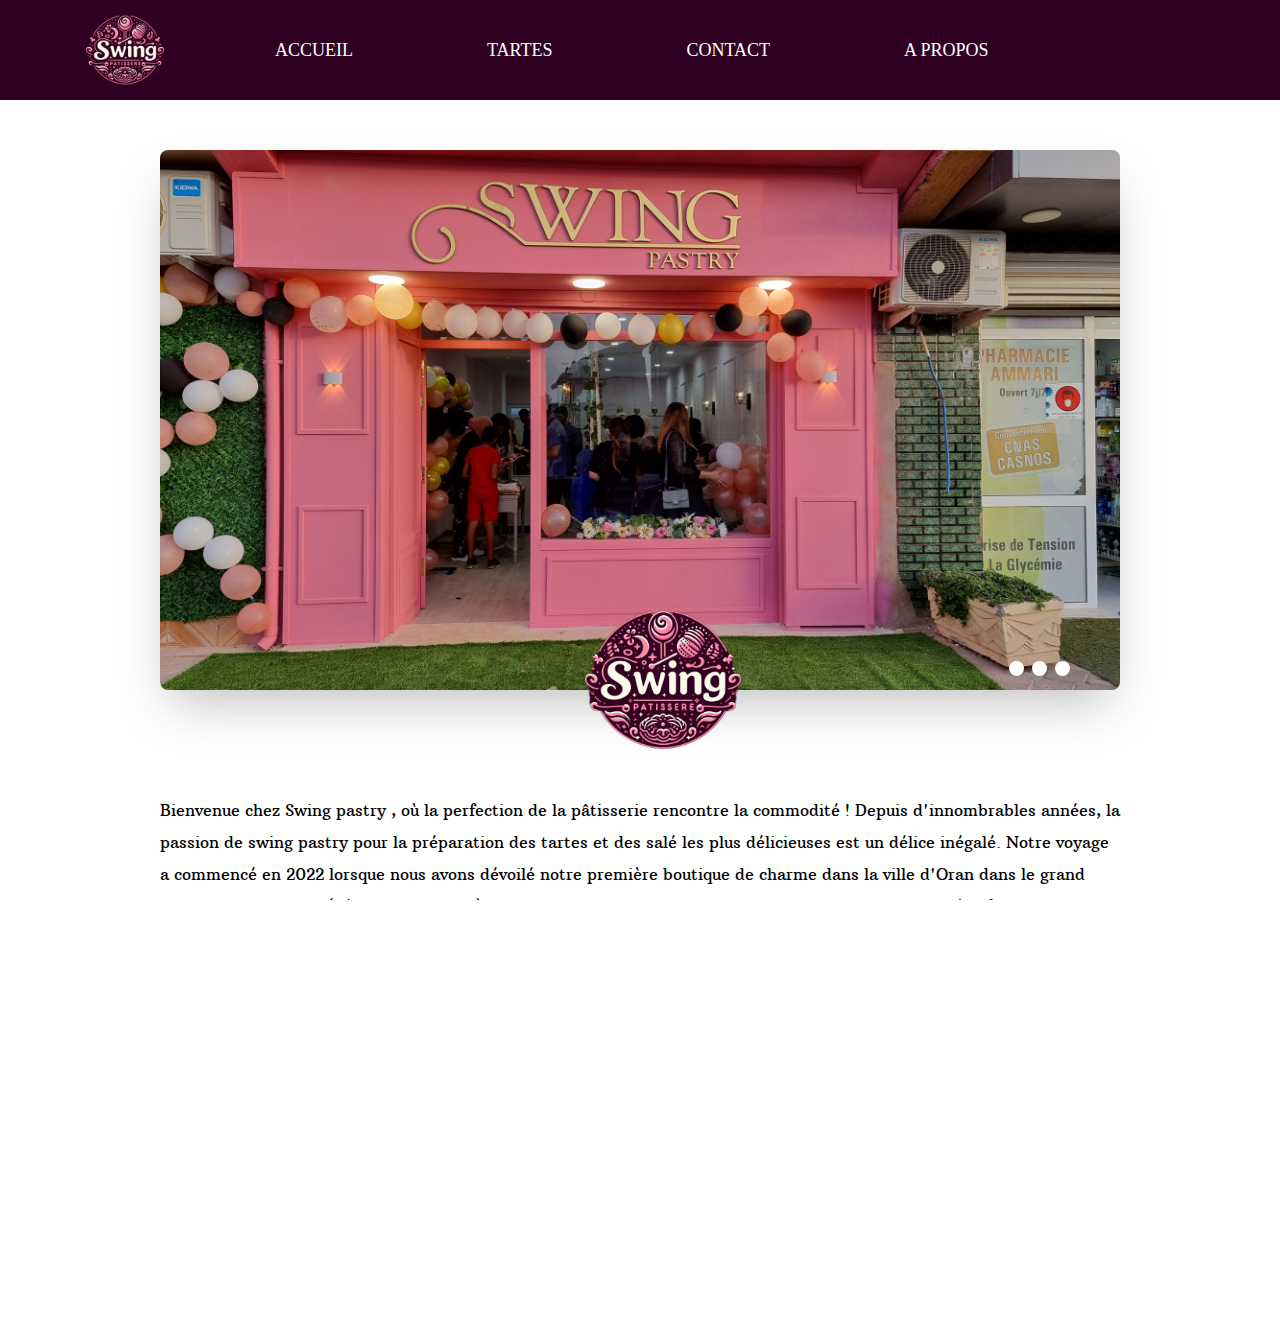
<file: index.html>
<!DOCTYPE html>
<html lang="en">
  <head>
    <meta charset="UTF-8" />
    <meta name="viewport" content="width=device-width, initial-scale=1.0" />
    <title>Swing Patiseerie</title>
    <link rel="icon" href="/Images/header_logo.png">
    <link rel="stylesheet" href="index.css" />
    <link rel="stylesheet" href="/Shared/header.css" />

  </head>
  <body>
    <header id="main-header">
      <img id="swing-logo" src="Images/logo.png" alt="Swing Logo" />
      <nav>
        <ul class="nav-list">
          <li><a href="/index.html" id="homelink">ACCUEIL</a></li>
          <li><a href="/Pages/Pie/pie.html" id="pielink">TARTES</a></li>
          <li>
            <a href="/Pages/Contact/contact.html" id="contactlink">CONTACT</a>
          </li>
          <li><a href="/Pages/About/about.html" id="aboutlink">A PROPOS</a></li>
        </ul>
      </nav>
    </header>
    <section class="carousel">
      <div id="slider">
        <img
          id="slide1"
          src="Images/home_images/carousel01.jpg"
          alt="Birthday cake"
        />
        <img
          id="slide2"
          src="Images/home_images/carousel02.jpg"
          alt="Birthday cake"
        />
        <img
          id="slide3"
          src="Images/home_images/carousel03.jpg"
          alt="Birthday cake"
        />
        <div id="slider-nav">
          <a href="#slide1"></a>
          <a href="#slide2"></a>
          <a href="#slide3"></a>
        </div>
      </div>
    </section>
    <img id="logo" src="Images/logo.png" alt="Swing logo">
    <p id="main-paragraph">
      Bienvenue chez Swing pastry , où la perfection de la pâtisserie
      rencontre la commodité ! Depuis d'innombrables années, la passion de
      swing pastry pour la préparation des tartes et des salé les plus
      délicieuses est un délice inégalé. Notre voyage a commencé en 2022
      lorsque nous avons dévoilé notre première boutique de charme dans la
      ville d'Oran dans le grand boulevard de belgaid (désormais ouverte),
      C'est ici que nos tartes ont conquis les cœurs pour la première fois et
      les papilles gustatives des gens des quatre coins du monde, des
      délicieux gâteaux moelleux aux cheesecakes paradisiaques et aux tartes
      aux citron aux épices alléchantes et des tarte d anniversaire pour tous
      les age et aux différent goûts ainsi des salé aux thon et a la viande .
      L'extraordinaire succès de notre magasin n'est rien d'autre qu'un conte
      de fée culinaire. Alors que la demande pour les créations divines de
      swing pastry montait en flèche, une étape incroyable a été franchie fin
      2023 grace a vous notre aimable clientèle, lorsque nous sommes fiers de
      vendre un nombre incroyable de tartes gateau et salé chaque jour !
      L'amour et le soutien que nous avons reçus de notre communauté toujours
      croissante nous ont inspiré à explorer de nouvelles possibilités. En
      réponse aux nombreuses demandes sincères des amateurs de tartes du monde
      entier, nous savions que le moment était venu de proposer nos
      délicieuses friandises à votre porte. Ainsi, que cette année 2024 on a
      décidé de vous faire une grande surprise créer notre site en ligne , un
      havre virtuel où vous pouvez désormais savourer le plaisir de commander
      nos délicieuses tartes gâteaux et salé le confort de votre foyer, peu
      importe où vous résidez dans le monde. Qu’est-ce qui nous distingue,
      demandez-vous ? Chez Swing pastry, nous croyons qu'il est important
      d'utiliser uniquement les meilleurs ingrédients triés sur le volet pour
      créer chaque chef-d'œuvre. NOTRE OBJECTIF ET VÔTRE SATISFACTION SOYEZ
      LES BIENVENUE CHEZ SWING PASTRY .
    </p>
  </body>
</html>
</file>
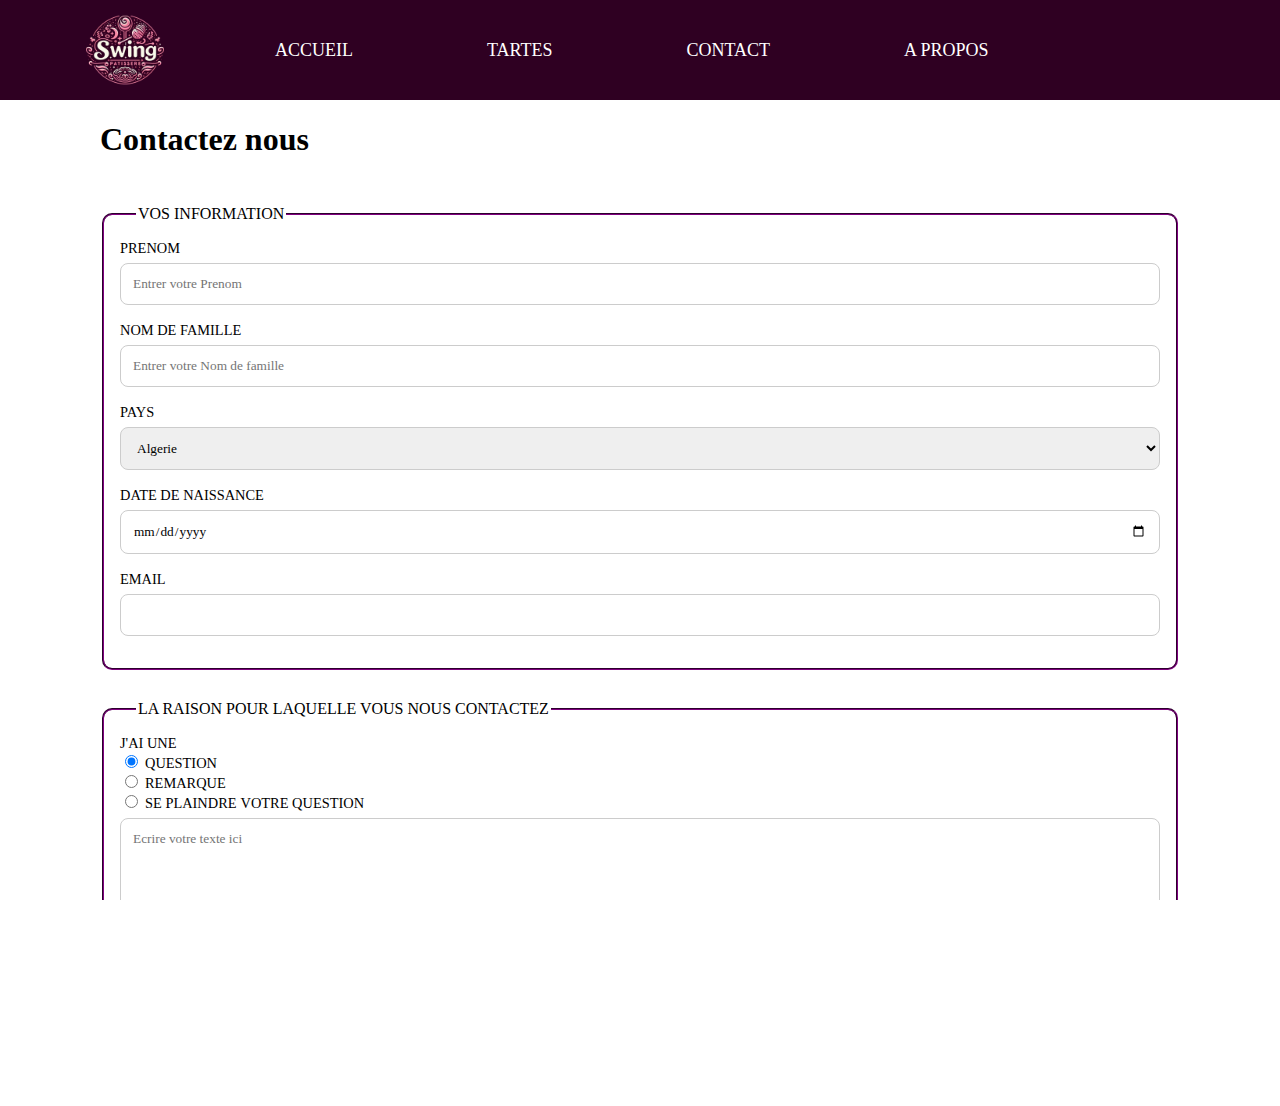
<file: Pages/Contact/contact.html>
<!DOCTYPE html>
<html lang="en">
  <head>
    <meta charset="UTF-8" />
    <meta name="viewport" content="width=device-width, initial-scale=1.0" />
    <title>Swing Contact</title>
    <link rel="stylesheet" href="/Shared/header.css" />
    <link rel="stylesheet" href="contact.css" />
  </head>

  <body>
    <header id="main-header">
      <img id="swing-logo" src="/Images/logo.png" alt="Swing Logo" />
      <nav>
        <ul class="nav-list">
          <li><a href="/index.html" id="homelink">ACCUEIL</a></li>
          <li><a href="/Pages/Pie/pie.html" id="pielink">TARTES</a></li>
          <li>
            <a href="/Pages/Contact/contact.html" id="contactlink">CONTACT</a>
          </li>
          <li><a href="/Pages/About/about.html" id="aboutlink">A PROPOS</a></li>
        </ul>
      </nav>
    </header>
    <main id="main">
      <h1>Contactez nous</h1>
      <form action="contact.html" method="post" id="contactForm">
        <fieldset>
          <legend>vos information</legend>
          <label for="Prenom">Prenom</label>
          <input
            type="text"
            id="Prenom"
            name="Prenom"
            placeholder="Entrer votre Prenom"
          />
          <label for="Nom de famille">Nom de famille</label>
          <input
            type="text"
            id="Nom de famille"
            name="Nom de famille"
            placeholder="Entrer votre Nom de famille"
          />
          <label for="Pays">Pays</label>
          <select id="Pays" name="Pays">
            <option value="Algerie">Algerie</option>
            <option value="France">France</option>
            <option value="Usa">Usa</option>
          </select>

          <label for="Date de naissance">Date de naissance</label>
          <input type="date" id="Date de naissance" name="Date de naissance" />

          <label for="email">Email</label>
          <input type="email" id="email" name="email" />
        </fieldset>
        <fieldset>
          <legend>La raison pour laquelle vous nous contactez</legend>
          <label>J'ai une</label><br />
          <input
            type="radio"
            id="question"
            name="La raison pour laquelle vous nous contactez"
            value="Question"
            checked
          />
          <label for="Question">Question</label><br />
          <input
            type="radio"
            id="Remarque"
            name="La raison pour laquelle vous nous contactez"
            value="Remarque"
          />
          <label for="Remarque">Remarque</label><br />
          <input
            type="radio"
            id="complaint"
            name="La raison pour laquelle vous nous contactez"
            value="Se plaindre"
          />
          <label for="Se plaindre">Se plaindre</label>
          <label for="question">votre question</label>
          <textarea
            id="question"
            name="question"
            placeholder="Ecrire votre texte ici"
            style="height: 150px"
          ></textarea>
        </fieldset>
        <input type="submit" value="Soumettre" />
      </form>
    </main>
    <script>
      function getData(form) {
          var formData = new FormData(form);
          var data = '';

          for (var pair of formData.entries()) {
              data += pair[0] + ": " + pair[1] + "\n";
          }

          alert(data);

      }

      document.getElementById("contactForm").addEventListener("submit", function (e) {
          e.preventDefault();
          getData(e.target);
      });

  </script>
  </body>
</html>
</file>
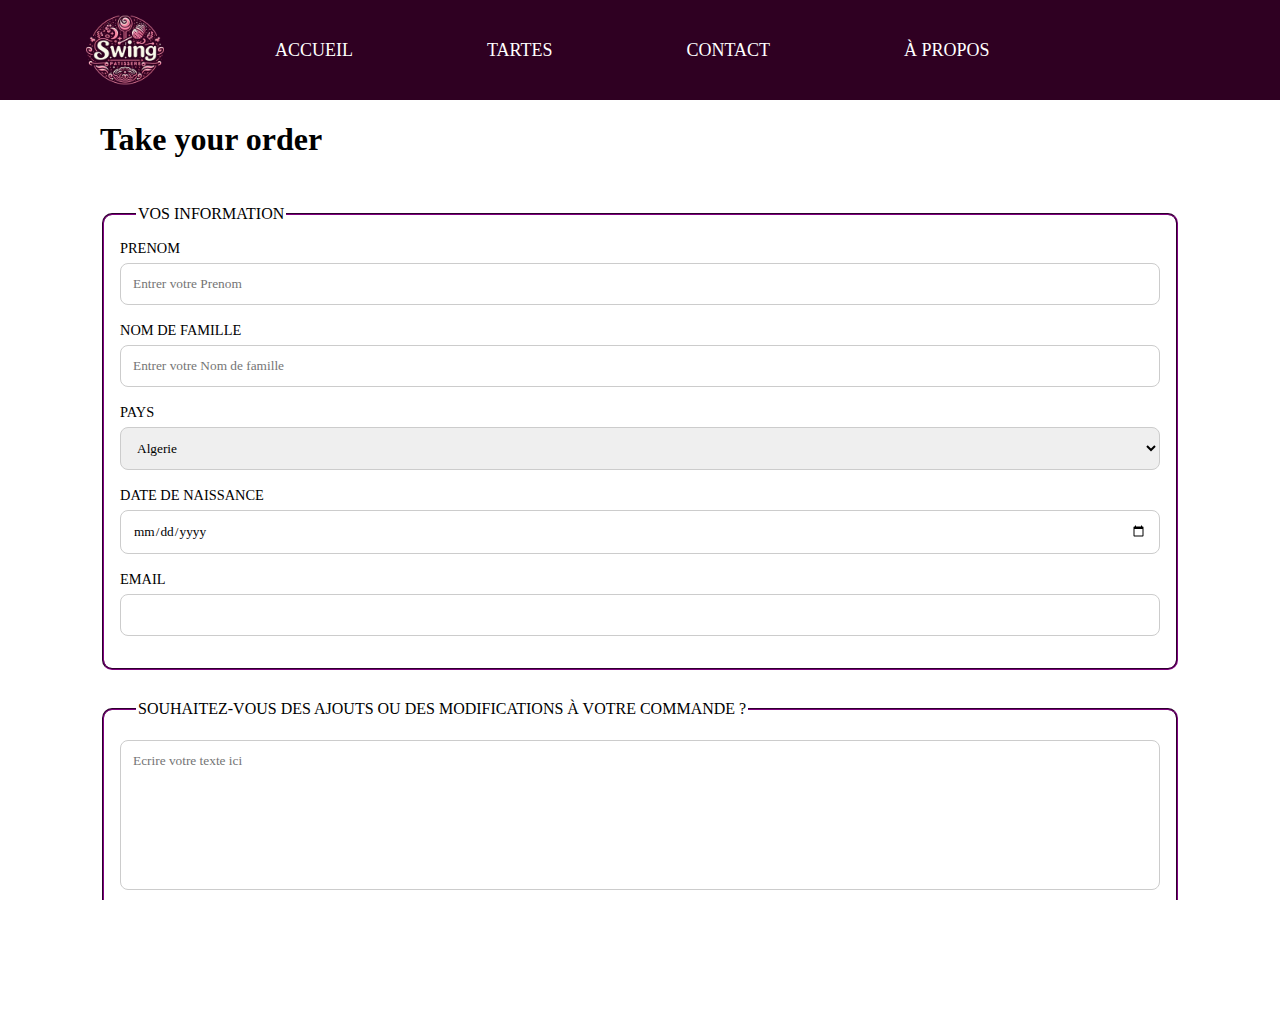
<file: Pages/Order/Order.html>
<!DOCTYPE html>
<html lang="en">
<head>
  <meta charset="UTF-8" />
  <meta name="viewport" content="width=device-width, initial-scale=1.0" />
  <title>Swing Patisserie</title>
  <link rel="icon" href="/Images/header_logo.png">
  <link rel="stylesheet" href="/Shared/header.css" />
  <link rel="stylesheet" href="Order.css" />
  
</head>
<body>
  <header id="main-header">
    <img id="swing-logo" src="/Images/logo.png" alt="Swing Logo" />
    <nav>
      <ul class="nav-list">
        <li><a href="/index.html" id="homelink">ACCUEIL</a></li>
        <li><a href="/Pages/Pie/pie.html" id="pielink">TARTES</a></li>
        <li><a href="/Pages/Contact/contact.html" id="contactlink">CONTACT</a></li>
        <li><a href="/Pages/About/about.html" id="aboutlink">À PROPOS</a></li>
      </ul>
    </nav>
  </header>

  <h1>Take your order</h1>
  <form action="Order.html" method="post" id="orderForm">
    <fieldset>
      <legend>vos information</legend>
      <label for="Prenom">Prenom</label>
      <input
        type="text"
        id="Prenom"
        name="Prenom"
        placeholder="Entrer votre Prenom"
      />
      <label for="Nom de famille">Nom de famille</label>
      <input
        type="text"
        id="Nom de famille"
        name="Nom de famille"
        placeholder="Entrer votre Nom de famille"
      />
      <label for="Pays">Pays</label>
      <select id="Pays" name="Pays">
        <option value="Algerie">Algerie</option>
        <option value="France">France</option>
        <option value="Usa">Usa</option>
      </select>

      <label for="Date de naissance">Date de naissance</label>
      <input type="date" id="Date de naissance" name="Date de naissance" />

      <label for="email">Email</label>
      <input type="email" id="email" name="email" />
    </fieldset>
    <fieldset>

      <legend>Souhaitez-vous des ajouts ou des modifications à votre commande ?</legend>
      
      <textarea
        id="demande"
        name="demande"
        placeholder="Ecrire votre texte ici"
        style="height: 150px"
      ></textarea>
    </fieldset>
    <input type="submit"  value="Soumettre" />
  </form>
</main>
  <script>
    function getData(form) {
        var formData = new FormData(form);
        var data = '';

        for (var pair of formData.entries()) {
            data += pair[0] + ": " + pair[1] + "\n";
        }

        alert(data);

    }

    document.getElementById("orderForm").addEventListener("submit", function (e) {
        e.preventDefault();
        getData(e.target);
    });

</script>

  
</body>
</html>
</file>
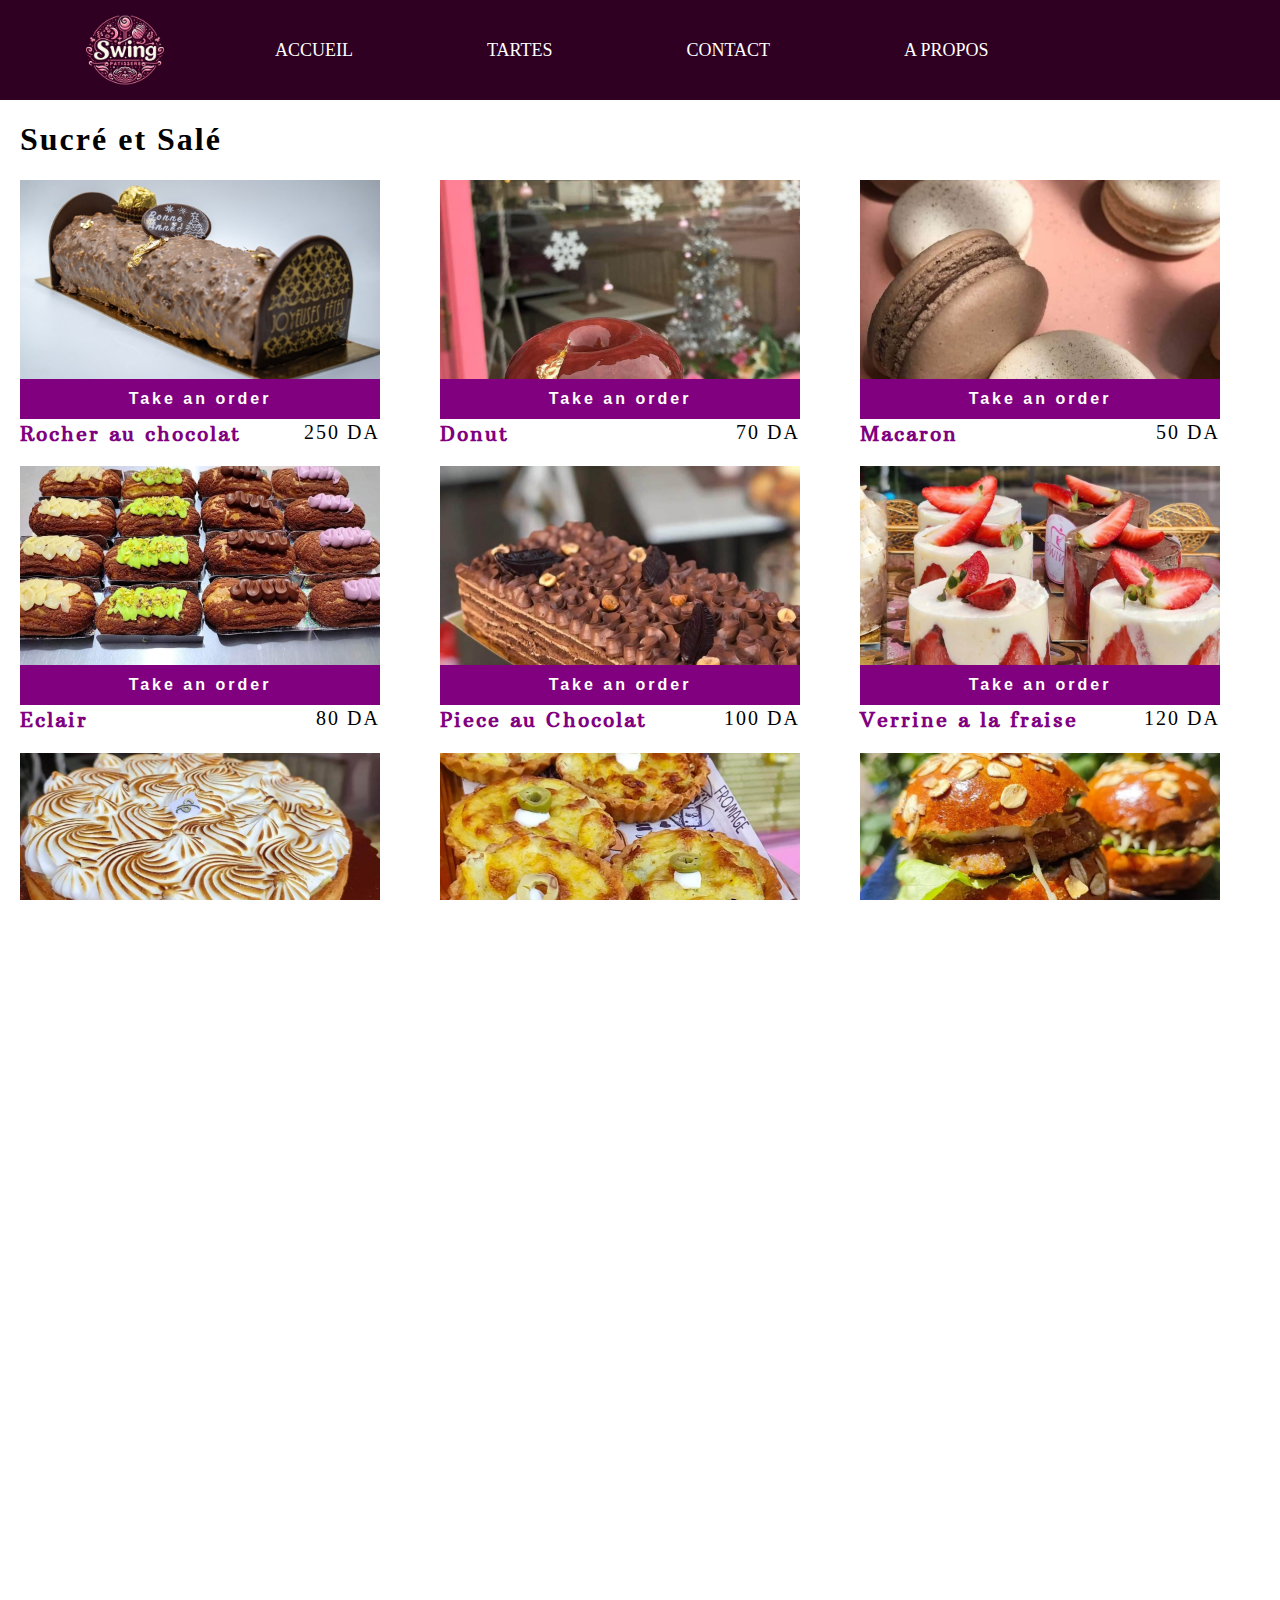
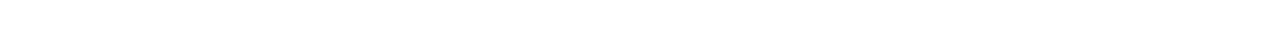
<file: Pages/Pie/pie.html>
<!DOCTYPE html>
<html lang="en">
  <head>
    <meta charset="UTF-8" />
    <meta name="viewport" content="width=device-width, initial-scale=1.0" />
    <title>Swing Pie</title>
    <link rel="stylesheet" href="/Shared/header.css" />
    <link rel="stylesheet" href="pie.css" />
  </head>
  <body>
    <header id="main-header">
      <img id="swing-logo" src="/Images/logo.png" alt="Swing Logo" />
      <nav>
        <ul class="nav-list">
          <li><a href="/index.html" id="homelink">ACCUEIL</a></li>
          <li><a href="/Pages/Pie/pie.html" id="pielink">TARTES</a></li>
          <li>
            <a href="/Pages/Contact/contact.html" id="contactlink">CONTACT</a>
          </li>
          <li><a href="/Pages/About/about.html" id="aboutlink">A PROPOS</a></li>
        </ul>
      </nav>
    </header>
    <h1 id="title">Sucré et Salé</h1>
    <section id="shoping-list">
      <script src="pie.js" async></script>
    </section>
    <br />
    <br />
  </body>
</html>
</file>
<file: index.css>
@import url(Shared/fonts.css);

#slider > img {
  width: 800px;
}
.container {
  padding-top: 2rem;
}
.carousel {
  padding-top: 50px;
  position: relative;
  max-width: 60rem;
  margin: 0 auto;
}
#slider {
  display: flex;
  aspect-ratio: 16 / 9;
  overflow: auto;
  scroll-snap-type: x mandatory;
  scroll-behavior: smooth;
  box-shadow: 0 1.5rem 3rem -0.75rem hsla(0, 0%, 0%, 0.25);
  border-radius: 0.5rem;
}
#slider::-webkit-scrollbar {
  display: none;
}
#slider img {
  flex: 1 0 100%;
  scroll-snap-align: start;
  object-fit: cover;
}
#slider-nav {
  position: absolute;
  bottom: 10px;
  width: 95%;
  text-align: right;
}
#slider-nav a {
  cursor: pointer;
  height: 15px;
  width: 15px;
  margin: 0 2px;
  background-color: #fff;
  border-radius: 50%;
  display: inline-block;
  transition: background-color 0.6s ease;
}
#slider-nav a:hover {
  opacity: 1;
}
#slider-nav ::-webkit-scrollbar {
  display: none;
}
#logo{
  position: relative;
    height: 200px;
    width: 200px;
    top: -110px;
    margin-right: auto !important;
    margin-left: 44% !important;
}
#main-paragraph{
  max-width: 60rem;
  position: relative;
  margin: 0 auto;
  margin-top: -100px;
  line-height: 2rem;
  font-family: ArbutusSlab;
}
</file>
<file: Shared/header.css>
html {
    max-width: 100%;
    overflow: hidden;
    height: 100%;
  }
  body {
    margin: 0px;
    padding: 0px;
    max-width: 100%;
    height: 100%;
    overflow-y: auto;
    overflow-x: hidden;
    overscroll-behavior: none;
  }
  #main-header {
    background-color: #2f0022;
    height: 100px;
    padding: 0px;
    margin: 0px;
  }
  #swing-logo {
    height: 100px;
    width: 100px;
    margin-left: 75px;
    margin-right: 50;
    float: left;
  }
  .nav-list {
    padding: 0px;
    margin: 0px;
    list-style: none;
    text-align: left;
  }
  .nav-list > li {
    display: inline-block;
    padding-top: 40px;
    margin-left: 100px;
  }
  .nav-list > li > a {
    text-decoration: none;
    color: white;
    font-size: 18px;
    padding-top: 30px;
    padding-right: 30px;
  }
  .nav-list > li > a:hover {
    color: rgb(255, 212, 219);
  }
  .nav-list > li > a.active {
    color: rgb(252, 170, 184);
  }
</file>
<file: Pages/Contact/contact.css>
form {
    padding: 25px 100px 25px 100px;
}

input[type=text],
input[type=date],
input[type=email],
select,
textarea {
    width: 100%;
    padding: 12px;
    border: 1px solid #ccc;
    border-radius: 8px;
    box-sizing: border-box;
    margin-top: 6px;
    margin-bottom: 16px;
    resize: none;
    font-family: WorkSansRegular;

}

input[type=submit] {
    background-color: purple;
    color: white;
    font-family: WorkSansRegular;
    text-transform: uppercase;
    font-size: large;
    padding: 12px 20px;
    border: none;
    border-radius: 4px;
    cursor: pointer;
}

label {
    font-family: WorkSansRegular;
    text-transform: uppercase;
    font-size: 0.9em;

}

fieldset {
    padding: 16px;
    border-radius: 10px;
    border-color: purple;
    margin-bottom: 30px;
}

legend {
    margin-bottom: 0px;
    margin-left: 16px;
    font-family: WorkSansRegular;
    text-transform: uppercase;
}
h1{
    padding-left: 100px;
}
</file>
<file: Pages/Order/Order.css>
form {
    padding: 25px 100px 25px 100px;
}

input[type=text],
input[type=date],
input[type=email],
select,
textarea {
    width: 100%;
    padding: 12px;
    border: 1px solid #ccc;
    border-radius: 8px;
    box-sizing: border-box;
    margin-top: 6px;
    margin-bottom: 16px;
    resize: none;
    font-family: WorkSansRegular;

}

input[type=submit] {
    background-color: purple;
    color: white;
    font-family: WorkSansRegular;
    text-transform: uppercase;
    font-size: large;
    padding: 12px 20px;
    border: none;
    border-radius: 4px;
    cursor: pointer;
}

label {
    font-family: WorkSansRegular;
    text-transform: uppercase;
    font-size: 0.9em;

}

fieldset {
    padding: 16px;
    border-radius: 10px;
    border-color: purple;
    margin-bottom: 30px;
}

legend {
    margin-bottom: 0px;
    margin-left: 16px;
    font-family: WorkSansRegular;
    text-transform: uppercase;
}
h1{
    padding-left: 100px;
}
</file>
<file: Pages/Pie/pie.css>
@import url(/Shared/fonts.css);

#title {
  padding-left: 20px;
  letter-spacing: 2px;
}
#shoping-list .food img {
  width: 90%;
  height: 200px;
  object-fit: cover;
}
#shoping-list {
  padding: 0px 20px;
  display: grid;
  grid-template-columns: repeat(3, 1fr);
  gap: 20px;
}
.add-to-cart {
  background-color: purple;
  border: none;
  color: white;
  width: 90%;
  height: 15%;
  margin-top: -5px;
  font-size: 16px;
  font-weight: bold;
  letter-spacing: 3px;
  cursor: pointer;
}
.add-to-cart:hover {
  background-color: rgb(182, 0, 182);
}
.sub {
  width: 90%;
}
#food-name {
  color: purple;
  font-family: ArbutusSlab;
  font-size: 20px;
  margin-top: 2px;
  float: left;
  letter-spacing: 2px;
}
#food-name:hover{
  cursor: pointer;
}
#price {
  letter-spacing: 2px;
  float: right;
  font-size: 20px;
  margin-top: 2px;
}
</file>
